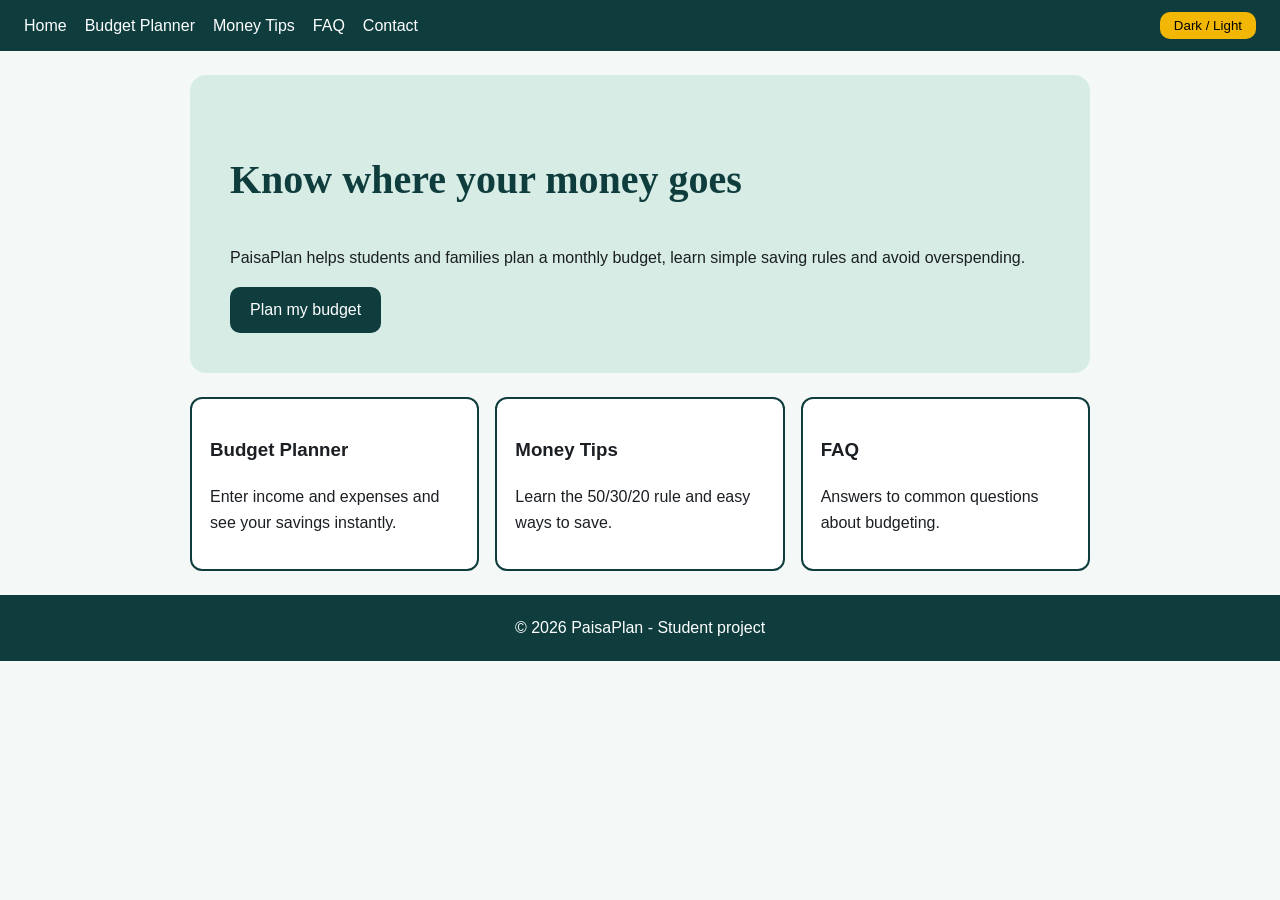
<file: index.html>
<!DOCTYPE html><html lang="en"><head><meta charset="UTF-8"><meta name="viewport" content="width=device-width, initial-scale=1.0"><title>Home - PaisaPlan</title><link rel="stylesheet" href="style.css"></head><body><nav><div><a href="index.html">Home</a><a href="planner.html">Budget Planner</a><a href="tips.html">Money Tips</a><a href="faq.html">FAQ</a><a href="contact.html">Contact</a></div><button onclick="toggleDark()">Dark / Light</button></nav><main>
<section class="hero"><h1>Know where your money goes</h1><p>PaisaPlan helps students and families plan a monthly budget, learn simple saving rules and avoid overspending.</p><a class="btn" href="planner.html">Plan my budget</a></section>
<div class="cards">
<div class="card"><h3>Budget Planner</h3><p>Enter income and expenses and see your savings instantly.</p></div>
<div class="card"><h3>Money Tips</h3><p>Learn the 50/30/20 rule and easy ways to save.</p></div>
<div class="card"><h3>FAQ</h3><p>Answers to common questions about budgeting.</p></div></div>
</main><footer>&copy; 2026 PaisaPlan - Student project</footer><script src="script.js"></script></body></html>
</file>
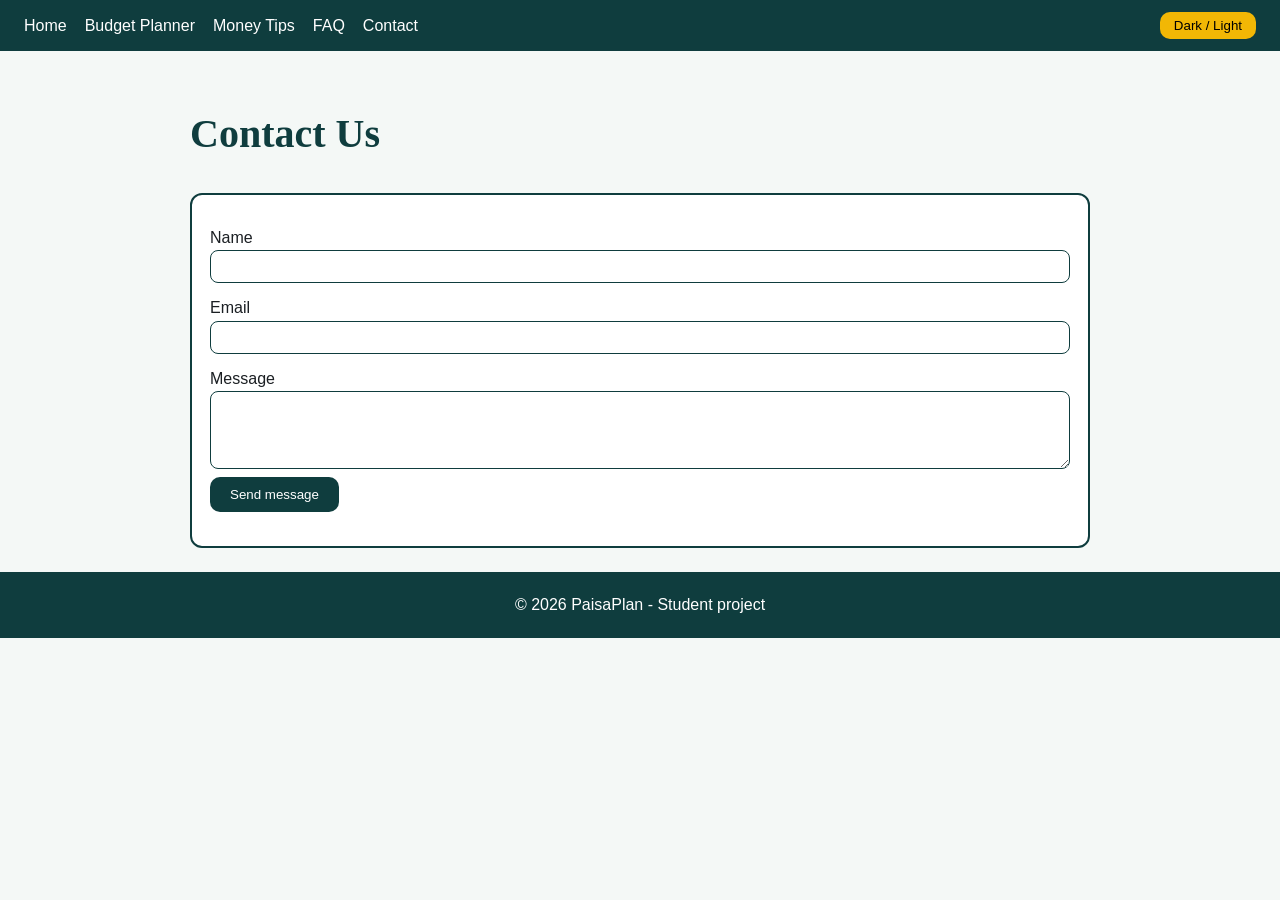
<file: contact.html>
<!DOCTYPE html><html lang="en"><head><meta charset="UTF-8"><meta name="viewport" content="width=device-width, initial-scale=1.0"><title>Contact - PaisaPlan</title><link rel="stylesheet" href="style.css"></head><body><nav><div><a href="index.html">Home</a><a href="planner.html">Budget Planner</a><a href="tips.html">Money Tips</a><a href="faq.html">FAQ</a><a href="contact.html">Contact</a></div><button onclick="toggleDark()">Dark / Light</button></nav><main>
<h1>Contact Us</h1><div class="box"><form onsubmit="return checkForm()">
<label for="name">Name</label><input type="text" id="name">
<label for="email">Email</label><input type="text" id="email">
<label for="message">Message</label><textarea id="message" rows="4"></textarea><br>
<button class="btn" type="submit">Send message</button></form><p id="formMsg"></p></div>
</main><footer>&copy; 2026 PaisaPlan - Student project</footer><script src="script.js"></script></body></html>
</file>
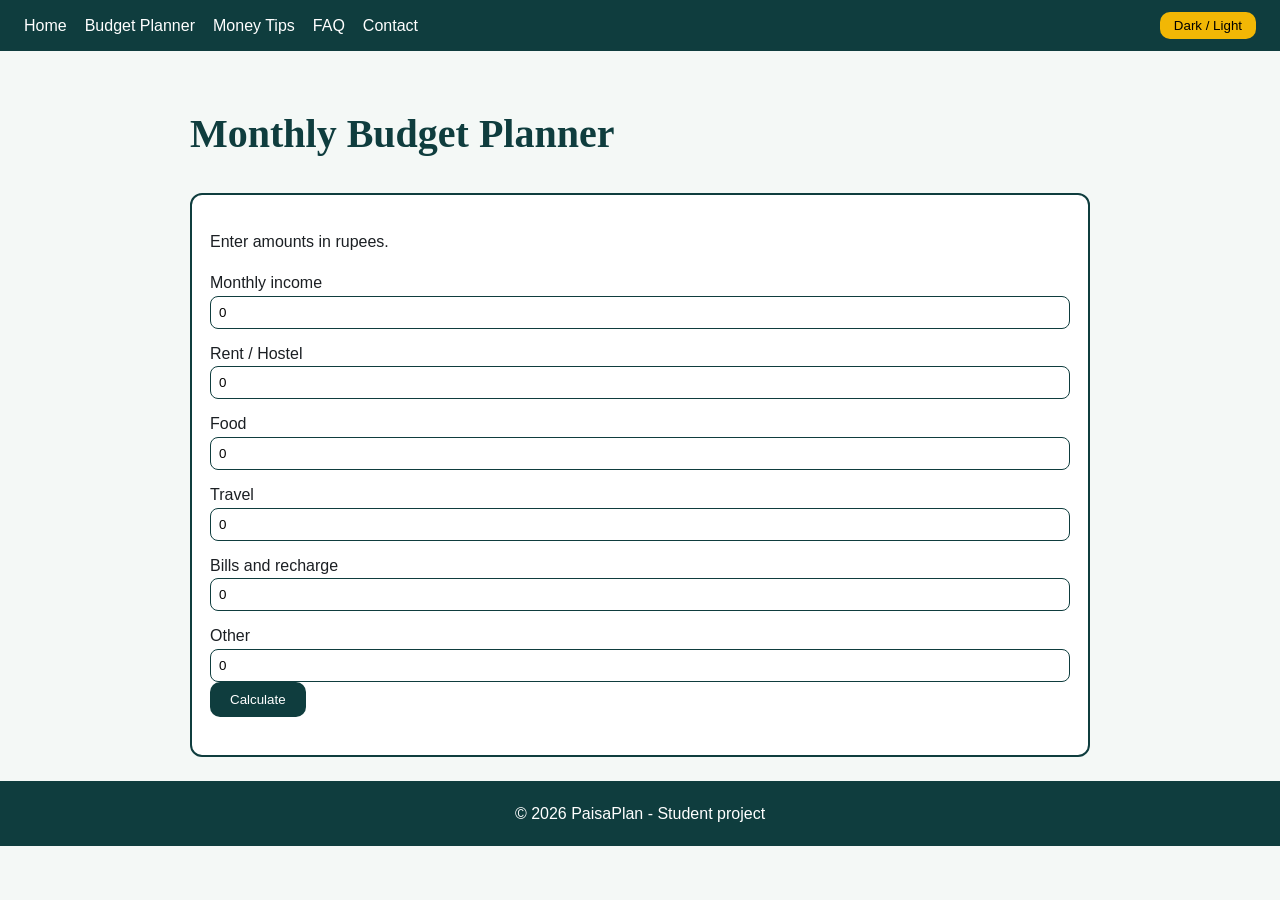
<file: planner.html>
<!DOCTYPE html><html lang="en"><head><meta charset="UTF-8"><meta name="viewport" content="width=device-width, initial-scale=1.0"><title>Planner - PaisaPlan</title><link rel="stylesheet" href="style.css"></head><body><nav><div><a href="index.html">Home</a><a href="planner.html">Budget Planner</a><a href="tips.html">Money Tips</a><a href="faq.html">FAQ</a><a href="contact.html">Contact</a></div><button onclick="toggleDark()">Dark / Light</button></nav><main>
<h1>Monthly Budget Planner</h1><div class="box"><p>Enter amounts in rupees.</p>
<label for="income">Monthly income</label><input type="number" id="income" value="0">
<label for="rent">Rent / Hostel</label><input type="number" id="rent" value="0">
<label for="food">Food</label><input type="number" id="food" value="0">
<label for="travel">Travel</label><input type="number" id="travel" value="0">
<label for="bills">Bills and recharge</label><input type="number" id="bills" value="0">
<label for="other">Other</label><input type="number" id="other" value="0"><br>
<button class="btn" onclick="calculate()">Calculate</button>
<p id="result"></p><p id="advice"></p></div>
</main><footer>&copy; 2026 PaisaPlan - Student project</footer><script src="script.js"></script></body></html>
</file>
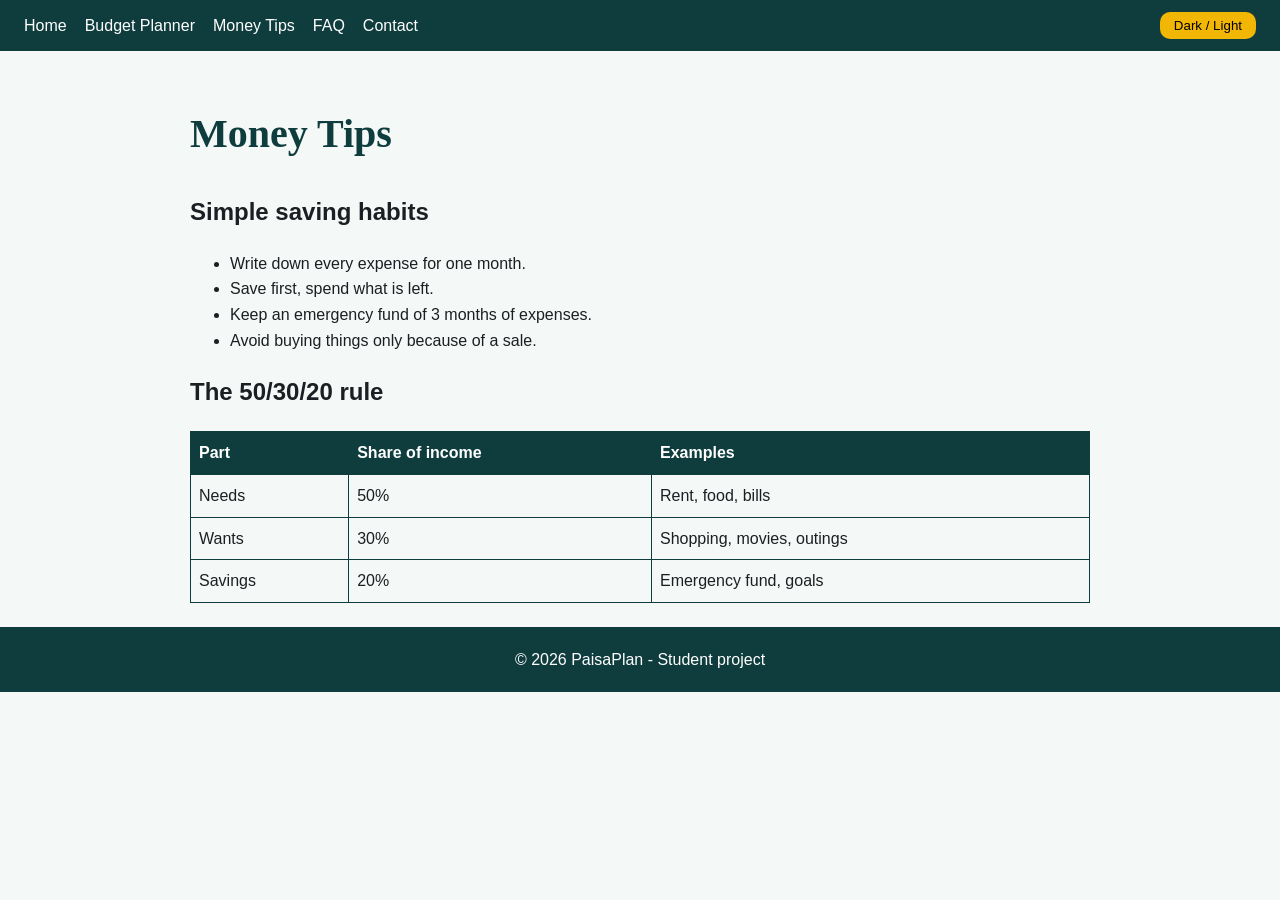
<file: tips.html>
<!DOCTYPE html><html lang="en"><head><meta charset="UTF-8"><meta name="viewport" content="width=device-width, initial-scale=1.0"><title>Tips - PaisaPlan</title><link rel="stylesheet" href="style.css"></head><body><nav><div><a href="index.html">Home</a><a href="planner.html">Budget Planner</a><a href="tips.html">Money Tips</a><a href="faq.html">FAQ</a><a href="contact.html">Contact</a></div><button onclick="toggleDark()">Dark / Light</button></nav><main>
<h1>Money Tips</h1><h2>Simple saving habits</h2>
<ul><li>Write down every expense for one month.</li><li>Save first, spend what is left.</li><li>Keep an emergency fund of 3 months of expenses.</li><li>Avoid buying things only because of a sale.</li></ul>
<h2>The 50/30/20 rule</h2>
<table><tr><th>Part</th><th>Share of income</th><th>Examples</th></tr>
<tr><td>Needs</td><td>50%</td><td>Rent, food, bills</td></tr>
<tr><td>Wants</td><td>30%</td><td>Shopping, movies, outings</td></tr>
<tr><td>Savings</td><td>20%</td><td>Emergency fund, goals</td></tr></table>
</main><footer>&copy; 2026 PaisaPlan - Student project</footer><script src="script.js"></script></body></html>
</file>
<file: style.css>
/* Colors: green #0f3d3e, mint #d7ece4, gold #f2b705 */
body { font-family: "Trebuchet MS", Arial, sans-serif; margin: 0; background: #f4f8f6; color: #1b1f23; line-height: 1.6; }
body.dark { background: #14201f; color: #e8f1ee; }
nav { display: flex; justify-content: space-between; align-items: center; background: #0f3d3e; padding: 12px 24px; flex-wrap: wrap; }
nav a { color: white; text-decoration: none; margin-right: 18px; }
nav a:hover { color: #f2b705; }
nav button { background: #f2b705; border: none; border-radius: 10px; padding: 6px 14px; cursor: pointer; }
main { max-width: 900px; margin: 0 auto; padding: 24px; }
h1 { font-family: Georgia, serif; font-size: 40px; color: #0f3d3e; }
body.dark h1 { color: #f2b705; }
.hero { background: #d7ece4; border-radius: 16px; padding: 40px; }
body.dark .hero, body.dark .card, body.dark .answer, body.dark .box { background: #1f3433; }
.cards { display: grid; grid-template-columns: repeat(3, 1fr); gap: 16px; margin-top: 24px; }
.card, .box { background: white; border-radius: 12px; padding: 18px; border: 2px solid #0f3d3e; }
.card:hover { background: #f2b705; }
.btn { background: #0f3d3e; color: white; border: none; border-radius: 10px; padding: 10px 20px; cursor: pointer; text-decoration: none; display: inline-block; }
.btn:hover { background: #f2b705; color: black; }
label { display: block; margin-top: 12px; }
input, textarea { width: 100%; padding: 8px; border-radius: 8px; border: 1px solid #0f3d3e; box-sizing: border-box; }
table { border-collapse: collapse; width: 100%; }
th, td { border: 1px solid #0f3d3e; padding: 8px; text-align: left; }
th { background: #0f3d3e; color: white; }
.faq { width: 100%; text-align: left; background: #d7ece4; border: none; padding: 12px; margin-top: 8px; font-size: 16px; cursor: pointer; }
.faq:hover { background: #f2b705; }
.answer { display: none; padding: 10px 12px; background: white; }
.answer.open { display: block; }
.error { color: crimson; }
.ok { color: green; font-weight: bold; }
#result { font-size: 20px; font-weight: bold; margin-top: 16px; }
footer { text-align: center; padding: 20px; background: #0f3d3e; color: white; }
@media (max-width: 700px) { .cards { grid-template-columns: 1fr; } h1 { font-size: 30px; } .hero { padding: 20px; } }
</file>
